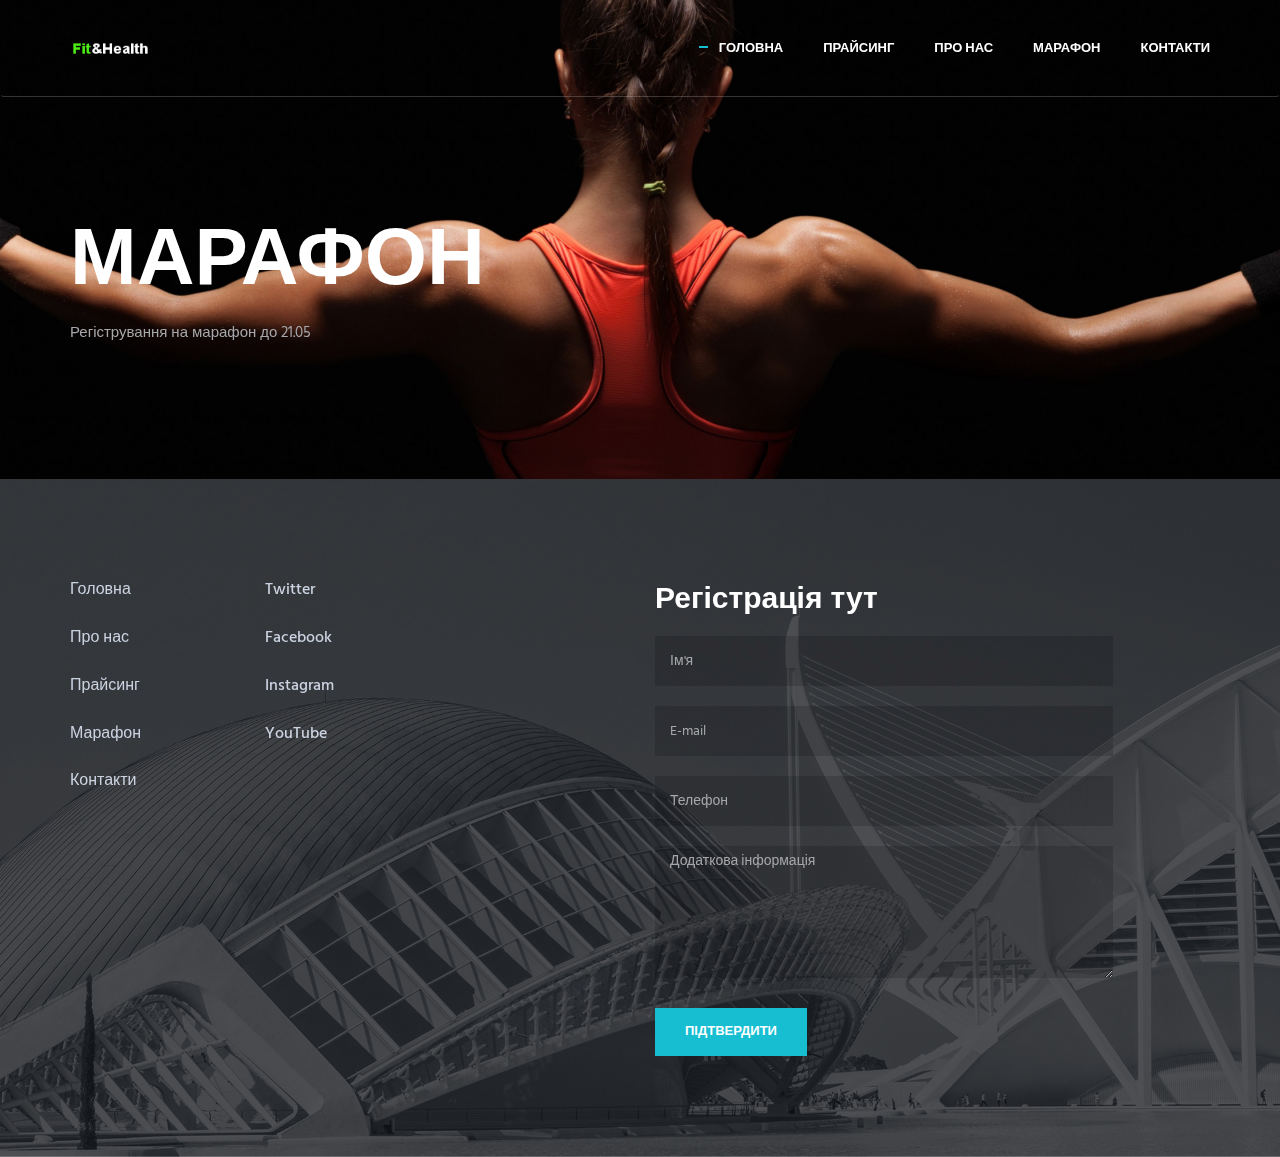
<file: faq.html>
<!DOCTYPE html>
<!-- ==============================
    Project:        Metronic "Asentus" Frontend Freebie - Responsive HTML Template Based On Twitter Bootstrap 3.3.4
    Version:        1.0
    Author:         KeenThemes
    Primary use:    Corporate, Business Themes.
    Email:          support@keenthemes.com
    Follow:         http://www.twitter.com/keenthemes
    Like:           http://www.facebook.com/keenthemes
    Website:        http://www.keenthemes.com
    Premium:        Premium Metronic Admin Theme: http://themeforest.net/item/metronic-responsive-admin-dashboard-template/4021469?ref=keenthemes
================================== -->
<html lang="en" class="no-js">
    <!-- BEGIN HEAD -->
    <head>
        <meta charset="utf-8"/>
        <title>Metronic "Asentus" Frontend Freebie</title>
        <meta http-equiv="X-UA-Compatible" content="IE=edge">
        <meta content="width=device-width, initial-scale=1" name="viewport"/>
        <meta content="" name="description"/>
        <meta content="" name="author"/>

        <!-- GLOBAL MANDATORY STYLES -->
        <link href="http://fonts.googleapis.com/css?family=Hind:300,400,500,600,700" rel="stylesheet" type="text/css">
        <link href="vendor/simple-line-icons/simple-line-icons.min.css" rel="stylesheet" type="text/css"/>
        <link href="vendor/bootstrap/css/bootstrap.min.css" rel="stylesheet" type="text/css"/>

        <!-- PAGE LEVEL PLUGIN STYLES -->
        <link href="css/animate.css" rel="stylesheet">

        <!-- THEME STYLES -->
        <link href="css/layout.min.css" rel="stylesheet" type="text/css"/>

        <!-- Favicon -->
        <link rel="shortcut icon" href="favicon.ico"/>
    </head>
    <!-- END HEAD -->

    <!-- BODY -->
    <body>

        <!--========== HEADER ==========-->
        <header class="header navbar-fixed-top">
            <!-- Navbar -->
            <nav class="navbar" role="navigation">
                <div class="container">
                    <!-- Brand and toggle get grouped for better mobile display -->
                    <div class="menu-container">
                        <button type="button" class="navbar-toggle" data-toggle="collapse" data-target=".nav-collapse">
                            <span class="sr-only">Toggle navigation</span>
                            <span class="toggle-icon"></span>
                        </button>

                        <!-- Logo -->
                        <div class="logo">
                            <a class="logo-wrap" href="index.html">
                                <img class="logo-img logo-img-main" src="img/logo.png" alt="Asentus Logo">
                                <img class="logo-img logo-img-active" src="img/logo-dark.png" alt="Asentus Logo">
                            </a>
                        </div>
                        <!-- End Logo -->
                    </div>

                    <!-- Collect the nav links, forms, and other content for toggling -->
                    <div class="collapse navbar-collapse nav-collapse">
                        <div class="menu-container">
                            <ul class="navbar-nav navbar-nav-right">
                                <li class="nav-item"><a class="nav-item-child nav-item-hover active" href="index.html">Головна</a></li>
                                <li class="nav-item"><a class="nav-item-child nav-item-hover" href="pricing.html">Прайсинг</a></li>
                                <li class="nav-item"><a class="nav-item-child nav-item-hover" href="about.html">Про нас</a></li>
                                <li class="nav-item"><a class="nav-item-child nav-item-hover" href="faq.html">Марафон</a></li>
                                <li class="nav-item"><a class="nav-item-child nav-item-hover" href="contact.html">Контакти</a></li>
                            </ul>
                        </div>
                    </div>
                    <!-- End Navbar Collapse -->
                </div>
            </nav>
            <!-- Navbar -->
        </header>
        <!--========== END HEADER ==========-->

        <!--========== PARALLAX ==========-->
        <div class="parallax-window" data-parallax="scroll" data-image-src="img/1920x1080/01.jpg">
            <div class="parallax-content container">
                <h1 class="carousel-title">Марафон</h1>
                <p>Регістрування на марафон до 21.05</p>
            </div>
        </div>
        <!--========== PARALLAX ==========-->


        <!--========== FOOTER ==========-->
        <footer class="footer">
            <!-- Links -->
            <div class="footer-seperator">
                <div class="content-lg container">
                    <div class="row">
                        <div class="col-sm-2 sm-margin-b-50">
                            <!-- List -->
                            <ul class="list-unstyled footer-list">
                                <li class="footer-list-item"><a class="footer-list-link" href="index.html">Головна</a></li>
                                <li class="footer-list-item"><a class="footer-list-link" href="about.html">Про нас</a></li>
                                <li class="footer-list-item"><a class="footer-list-link" href="pricing.html">Прайсинг</a></li>
                                <li class="footer-list-item"><a class="footer-list-link" href="faq.html">Марафон</a></li>
                                <li class="footer-list-item"><a class="footer-list-link" href="contact.html">Контакти</a></li>
                            </ul>
                            <!-- End List -->
                        </div>
                        <div class="col-sm-4 sm-margin-b-30">
                            <!-- List -->
                            <ul class="list-unstyled footer-list">
                                <li class="footer-list-item"><a class="footer-list-link" href="#">Twitter</a></li>
                                <li class="footer-list-item"><a class="footer-list-link" href="#">Facebook</a></li>
                                <li class="footer-list-item"><a class="footer-list-link" href="#">Instagram</a></li>
                                <li class="footer-list-item"><a class="footer-list-link" href="#">YouTube</a></li>
                            </ul>
                            <!-- End List -->
                        </div>
                        <div class="col-sm-5 sm-margin-b-30">
                            <h2 class="color-white">Регістрація тут</h2>
                            <input type="text" class="form-control footer-input margin-b-20" placeholder="Ім'я" required>
                            <input type="email" class="form-control footer-input margin-b-20" placeholder="E-mail" required>
                            <input type="text" class="form-control footer-input margin-b-20" placeholder="Телефон" required>
                            <textarea class="form-control footer-input margin-b-30" rows="6" placeholder="Додаткова інформація" required></textarea>
                            <button type="submit" class="btn-theme btn-theme-sm btn-base-bg text-uppercase">Підтвердити</button>
                        </div>
                    </div>
                    <!--// end row -->
                </div>
            </div>
            <!-- End Links -->
        </footer>
        <!--========== END FOOTER ==========-->

        <!-- Back To Top -->
        <a href="javascript:void(0);" class="js-back-to-top back-to-top">Top</a>

        <!-- JAVASCRIPTS(Load javascripts at bottom, this will reduce page load time) -->
        <!-- CORE PLUGINS -->
        <script src="vendor/jquery.min.js" type="text/javascript"></script>
        <script src="vendor/jquery-migrate.min.js" type="text/javascript"></script>
        <script src="vendor/bootstrap/js/bootstrap.min.js" type="text/javascript"></script>

        <!-- PAGE LEVEL PLUGINS -->
        <script src="vendor/jquery.easing.js" type="text/javascript"></script>
        <script src="vendor/jquery.back-to-top.js" type="text/javascript"></script>
        <script src="vendor/jquery.smooth-scroll.js" type="text/javascript"></script>
        <script src="vendor/jquery.wow.min.js" type="text/javascript"></script>
        <script src="vendor/jquery.parallax.min.js" type="text/javascript"></script>

        <!-- PAGE LEVEL SCRIPTS -->
        <script src="js/layout.min.js" type="text/javascript"></script>
        <script src="js/components/wow.min.js" type="text/javascript"></script>

    </body>
    <!-- END BODY -->
</html>
</file>
<file: css/layout.min.css>
@charset "UTF-8";.blockquote,.btn-theme,p{line-height:1.4}.btn-theme.active.focus,.btn-theme.active:focus,.btn-theme.focus,.btn-theme:active.focus,.btn-theme:active:focus,.btn-theme:focus,:active,:focus,a,a:active,a:focus,a:hover{outline:0}.btn-theme:hover,.service .service-element,.service .service-info,.service:hover .service-element,.service:hover .service-info{transition-duration:.3s;transition-property:all;transition-timing-function:cubic-bezier(.7,1,.7,1)}.blockquote,.header .nav-item-child,.link,a,body,em,h1,h2,h3,h4,h5,h6,li,li a,p,span{font-family:Hind,sans-serif}.back-to-top:focus,.back-to-top:hover,.btn-theme.focus,.btn-theme:focus,.btn-theme:hover,.content-wrapper-link,.header .logo-wrap:focus,.header .logo-wrap:hover,a:active,a:focus,a:hover,h1>a:focus,h2>a:focus,h3>a:focus,h4>a:focus,h5>a:focus,h6>a:focus{text-decoration:none}.back-to-top,.carousel-title,.header .nav-item-child,.link{text-transform:uppercase}.container-full-width:after,.masonry-grid:after{clear:both}html{overflow-x:hidden}body,html,html a{-webkit-font-smoothing:antialiased}p{font-size:15px;font-weight:400;color:#a6a7aa;margin-bottom:15px}em,li,li a{font-size:16px;font-weight:500;color:#515769}a{color:#81848f}a:active,a:focus,a:hover{color:#999caa}.link{position:relative;font-size:13px;font-weight:600}.link:after{position:absolute;top:8px;right:-15px;width:9px;height:2px;background:#17bed2;content:" "}span{font-size:14px;font-weight:400;color:#bfc1c7}h1,h2,h3,h4,h5,h6{font-weight:700;color:#515769;line-height:1.4;margin:0 0 15px}h1>a,h2>a,h3>a,h4>a,h5>a,h6>a{color:#515769}h1>a:hover,h2>a:hover,h3>a:hover,h4>a:hover,h5>a:hover,h6>a:hover{color:#999caa;text-decoration:none}h1{font-size:40px}h2{font-size:30px}h3,h4{font-size:22px}::selection{color:#fff;background:#17bed2;text-shadow:none}::-webkit-selection{color:#fff;background:#17bed2;text-shadow:none}::-moz-selection{color:#fff;background:#17bed2;text-shadow:none}.section-seperator{border-bottom:1px solid #edf0f2}.content-wrapper-link{position:absolute;top:0;left:0;right:0;bottom:0;display:block;z-index:3}.blockquote{position:relative;font-size:17px;font-weight:400;color:#a6a7aa;border-left:none;margin-left:20px}.blockquote:before{position:absolute;top:0;left:-20px;font-size:60px;display:inline-block;color:#17bed2;content:'“'}.btn-theme{position:relative;display:inline-block;text-align:center;background-image:none;border-style:solid;white-space:nowrap;vertical-align:middle;-ms-touch-action:manipulation;touch-action:manipulation;cursor:pointer;-webkit-user-select:none;-moz-user-select:none;-ms-user-select:none;user-select:none}.btn-theme.active,.btn-theme:active{background-image:none;outline:0}.btn-theme.disabled,.btn-theme[disabled],fieldset[disabled] .btn-theme{cursor:not-allowed;box-shadow:none;opacity:.65;pointer-events:none}.btn-white-brd{color:#fff;background:0 0;border-color:rgba(255,255,255,.3);border-width:1px}.btn-white-brd.focus,.btn-white-brd:focus,.btn-white-brd:hover{color:#515769;background:#fff;border-color:transparent}.btn-default-bg{color:#515769;background:#f3f4f5;border-color:transparent;border-width:0}.btn-base-bg,.btn-default-bg.focus,.btn-default-bg:focus,.btn-default-bg:hover{background:#17bed2;color:#fff;border-color:transparent}.btn-base-bg{border-width:0}.btn-base-bg.focus,.btn-base-bg:focus,.btn-base-bg:hover{color:#fff;background:#63cbd7;border-color:transparent}.footer .footer-seperator,.header .navbar{border-bottom:1px solid rgba(255,255,255,.2)}.btn-theme-sm{font-size:13px;font-weight:600;padding:15px 30px}.pricing{padding:70px 45px;background:#fff;margin-top:50px}@media (max-width:768px){.pricing{margin-top:0}}.pricing.pricing-active{padding-top:110px;padding-bottom:110px;margin-top:10px}@media (max-width:768px){.pricing.pricing-active{margin-top:0}}.pricing .pricing-icon{display:block;font-size:30px;color:#999caa;margin-bottom:30px}.pricing .pricing-list-item{position:relative;font-size:13px;color:#81848f;padding-left:20px;margin-bottom:10px}.pricing .pricing-list-item:before{position:absolute;top:7px;left:0;width:9px;height:2px;background:#17bed2;content:" ";margin-right:10px}@media (max-width:991px){.promo-section .promo-section-col{padding-top:100px;padding-bottom:100px}}@media (min-width:992px){.promo-section{position:relative;height:400px}.promo-section .promo-section-col{width:45%}.promo-section .promo-section-img-left{position:absolute;top:0;right:50%}.promo-section .promo-section-img-right{position:absolute;top:0;left:50%}.promo-section .ver-center{display:table;height:400px}.promo-section .ver-center-aligned{display:table-cell;vertical-align:middle}}.service{background:#fff;padding:50px}.service .service-element,.service .service-info{-webkit-transform:translate3d(0,0,0);-moz-transform:translate3d(0,0,0);transform:translate3d(0,0,0)}.service .service-icon{display:block;font-size:30px;color:#999caa;margin-bottom:30px}.header .logo-img,.header .logo-img-main,.header .logo-wrap{display:inline-block}.service:hover .service-element{opacity:0;-webkit-transform:translate3d(0,-100%,0);-moz-transform:translate3d(0,-100%,0);transform:translate3d(0,-100%,0)}.service:hover .service-info{-webkit-transform:translate3d(0,-30%,0);-moz-transform:translate3d(0,-30%,0);transform:translate3d(0,-30%,0)}.work,.work .work-overlay{position:relative}.work .work-content,.work .work-overlay:before{position:absolute;transition-property:all;transition-timing-function:cubic-bezier(.7,1,.7,1);transition-duration:.3s;left:0}.work .work-overlay:before{top:0;width:100%;height:100%;background:0 0;content:" "}.work .work-content{bottom:0;opacity:0;padding:25px;-webkit-transform:translate3d(0,20px,0);-moz-transform:translate3d(0,20px,0);transform:translate3d(0,20px,0)}.work:hover .work-overlay:before{background:rgba(0,0,0,.5);transition-duration:.3s;transition-property:all;transition-timing-function:cubic-bezier(.7,1,.7,1)}.work:hover .work-content{opacity:1;-webkit-transform:translate3d(0,0,0);-moz-transform:translate3d(0,0,0);transform:translate3d(0,0,0);transition-duration:.3s;transition-property:all;transition-timing-function:cubic-bezier(.7,1,.7,1)}.footer{background:url(../img/1920x1080/03.jpg) center center no-repeat;background-size:cover}.footer .footer-list{margin-bottom:0}.footer .footer-list-item{color:#cbd3e1;margin-bottom:25px}.footer .footer-list-link{color:#cbd3e1}.footer .footer-list-link:hover{color:#fff}.footer .footer-input{background:rgba(0,0,0,.15)}.footer .footer-logo{width:85px;height:auto}.navbar-fixed-top .navbar-collapse{max-height:100%}.header .navbar{margin-bottom:0;transition-duration:.3s;transition-property:all;transition-timing-function:cubic-bezier(.7,1,.7,1)}.header .navbar-toggle{width:25px;height:25px;border:none;padding:0;margin:35px 0}.header .navbar-toggle .toggle-icon{position:relative;width:21px;height:1px;display:inline-block;background:#515769;transition-duration:.3s;transition-property:all;transition-timing-function:cubic-bezier(.7,1,.7,1)}.header .navbar-toggle .toggle-icon:after,.header .navbar-toggle .toggle-icon:before{position:absolute;left:0;background:#515769;content:" "}.header .navbar-toggle .toggle-icon:before{width:10px;height:1px;bottom:10px;-webkit-transform:rotate(0);-moz-transform:rotate(0);transform:rotate(0);transition-duration:.3s;transition-property:all;transition-timing-function:cubic-bezier(.7,1,.7,1)}.header .navbar-toggle .toggle-icon:after{width:16px;height:1px;top:-5px;-webkit-transform:rotate(0);-moz-transform:rotate(0);transform:rotate(0);transition-duration:.3s;transition-property:all;transition-timing-function:cubic-bezier(.7,1,.7,1)}.header .navbar-toggle:hover .toggle-icon{background:#17bed2;transition-duration:.3s;transition-property:all;transition-timing-function:cubic-bezier(.7,1,.7,1)}.header .navbar-toggle:hover .toggle-icon:after,.header .navbar-toggle:hover .toggle-icon:before{width:21px;height:1px;background:#17bed2;transition-duration:.3s;transition-property:all;transition-timing-function:cubic-bezier(.7,1,.7,1)}.header .logo-img-active,.header .logo-img-main,.header .nav-item .nav-item-hover.active:after,.header .nav-item:hover .nav-item-hover:after{transition-duration:.4s;transition-property:all;transition-timing-function:cubic-bezier(.7,1,.7,1)}.header .navbar-toggle:hover .toggle-icon.is-clicked{background:rgba(81,87,105,0)}.header .logo{width:100px;height:100px;float:left;max-height:95px;line-height:65px}.header .logo-wrap{padding:15px 0}.header .logo-img{width:85px;height:auto;max-width:100%;max-height:100%;vertical-align:middle}.header .logo-img-active{display:none}.header .nav-item,.header .nav-item-child{display:block;position:relative}.header .navbar-nav{padding-left:0;margin-bottom:0;list-style:none}.header .nav-item:last-child .nav-item-child{padding-right:0}.header .nav-item .nav-item-hover.active:after,.header .nav-item:hover .nav-item-hover:after{opacity:1}.header .nav-item-child{font-size:13px;font-weight:600;color:#fff;line-height:55px;padding:20px;transition-duration:.3s;transition-property:all;transition-timing-function:cubic-bezier(.7,1,.7,1)}.header .nav-item-hover{position:relative}.header .nav-item-hover:after{position:absolute;top:45px;left:0;width:9px;height:2px;background:#17bed2;opacity:0;content:" ";transition-duration:.4s;transition-property:all;transition-timing-function:cubic-bezier(.7,1,.7,1)}@media (max-width:991px){.header{background:#fff}.header .navbar-toggle{display:block}.header .navbar-collapse.collapse{display:none!important}.header .navbar-collapse.collapse.in{display:block!important}.header .nav-collapse{padding-left:0;padding-right:0}.header .navbar-nav{margin:0;float:none}.header .navbar-nav .nav-item{float:none}.header .menu-container:after,.header .menu-container:before{content:" ";display:table}.header .menu-container:after{clear:both}.header .logo .logo-img-main{display:none}.header .logo .logo-img-active{display:inline-block}.header .nav-item-child{color:#515769;line-height:1.4;padding:12px 12px 12px 15px}.header .nav-item-hover:after{position:absolute;top:19px}}@media (max-width:767px){.header .menu-container{padding-left:15px;padding-right:15px;margin-left:0;margin-right:0}.header .navbar>.container,.header .navbar>.container>.nav-collapse{padding-left:0;padding-right:0;margin-left:0;margin-right:0}.header .navbar>.container{width:auto}}@media (min-width:992px){.header .navbar-nav-right{float:right}.page-on-scroll .header .navbar{background:#fff;border-bottom-color:#f0f0f0;transition-duration:.3s;transition-property:all;transition-timing-function:cubic-bezier(.7,1,.7,1)}.page-on-scroll .header .logo-img-active,.page-on-scroll .header .logo-img-main{transition-duration:.4s;transition-property:all;transition-timing-function:cubic-bezier(.7,1,.7,1)}.page-on-scroll .header .logo-img-main{display:none}.page-on-scroll .header .logo-img-active{display:inline-block}.page-on-scroll .header .nav-item-child{color:#515769;transition-duration:.3s;transition-property:all;transition-timing-function:cubic-bezier(.7,1,.7,1)}}.contact-list>li{font-size:13px;color:#81848f;margin-bottom:10px}.back-to-top,.back-to-top:hover{color:#fff;transition-property:all;transition-timing-function:cubic-bezier(.7,1,.7,1);transition-duration:.3s}.back-to-top{position:fixed;right:10px;bottom:10px;display:inline-block;z-index:9;width:40px;height:40px;font-size:11px;font-weight:400;text-align:center;line-height:3;letter-spacing:1px;background:#515769;border-radius:3px;visibility:hidden;opacity:0;padding:5px;-webkit-transform:translate3d(0,50px,0);-moz-transform:translate3d(0,50px,0);transform:translate3d(0,50px,0)}.back-to-top.back-to-top-is-visible{visibility:visible;opacity:.6;-webkit-transform:translate3d(0,0,0);-moz-transform:translate3d(0,0,0);transform:translate3d(0,0,0);transition-duration:.3s;transition-property:all;transition-timing-function:cubic-bezier(.7,1,.7,1)}.back-to-top.back-to-top-is-visible:hover{opacity:1;transition-duration:.3s;transition-property:all;transition-timing-function:cubic-bezier(.7,1,.7,1)}.back-to-top.back-to-top-fade-out{opacity:.4}.back-to-top.back-to-top-fade-out:hover{opacity:1;transition-duration:.3s;transition-property:all;transition-timing-function:cubic-bezier(.7,1,.7,1)}.swiper-clients-img,.swiper-clients-img:hover{transition-duration:.2s;transition-property:all;transition-timing-function:cubic-bezier(.7,1,.7,1)}.form-control{height:50px;font-size:14px;font-weight:400;color:#a6a7aa;background:#fafafa;border:none;box-shadow:none;border-radius:0;padding-left:15px}.form-control::-moz-placeholder{color:#a6a7aa}.form-control:-ms-input-placeholder{color:#a6a7aa}.form-control::-webkit-input-placeholder{color:#a6a7aa}.form-control:focus{color:#515769;box-shadow:none}.form-control:focus::-moz-placeholder{color:#515769}.form-control:focus:-ms-input-placeholder{color:#515769}.form-control:focus::-webkit-input-placeholder{color:#515769}.full-screen{background-size:cover;background-position:center;background-repeat:no-repeat}.carousel-indicators{left:auto;width:auto;padding-left:0;margin-left:0}.carousel-centered{position:absolute;top:50%;-webkit-transform:translate3d(0,-50%,0);-moz-transform:translate3d(0,-50%,0);transform:translate3d(0,-50%,0)}.carousel-title{font-size:80px;font-weight:700;color:#fff;line-height:1.1}@media (max-width:768px){.carousel-title{font-size:60px}}.gm-style>div:first-child>div+div>div:last-child>div>div:first-child>div,.gm-style>div:first-child>div+div>div:last-child>div>div:first-child>div>div>div{background-color:#fff!important;box-shadow:none!important}.gm-style>div:first-child>div+div>div:last-child>div>div:first-child>div:first-child,.gm-style>div:first-child>div+div>div:last-child>div>div:last-child>img{display:none}.gm-style>div:first-child>div+div>div:last-child>div>div:last-child{overflow:inherit!important}.overflow-h,.swiper-slider{overflow:hidden}.gm-style>div:first-child>div+div>div:last-child>div>div:last-child:after{position:absolute;top:0;right:0;font-size:15px;font-family:Simple-Line-Icons;color:#515769;content:"\e082"}.gm-style-iw{top:22px!important;left:22px!important}.masonry-grid{position:relative;margin:0 -2px}.masonry-grid:after,.masonry-grid:before{content:" ";display:table}.masonry-grid .masonry-grid-item{display:block;float:left;vertical-align:top;padding:0 2px;margin-bottom:4px}.masonry-grid .masonry-grid-item.col-12{width:100%}.masonry-grid .masonry-grid-item.col-11{width:91.66666667%}.masonry-grid .masonry-grid-item.col-10{width:83.33333333%}.masonry-grid .masonry-grid-item.col-9{width:75%}.masonry-grid .masonry-grid-item.col-8{width:66.66666667%}.masonry-grid .masonry-grid-item.col-7{width:58.33333333%}.masonry-grid .masonry-grid-item.col-6{width:50%}.masonry-grid .masonry-grid-item.col-5{width:41.66666667%}.masonry-grid .masonry-grid-item.col-4{width:33.33333333%}.masonry-grid .masonry-grid-item.col-3{width:25%}.masonry-grid .masonry-grid-item.col-2{width:16.66666667%}.masonry-grid .masonry-grid-item.col-1{width:8.33333333%}@media (max-width:768px){.masonry-grid .masonry-grid-item,.masonry-grid .masonry-grid-item.col-1,.masonry-grid .masonry-grid-item.col-10,.masonry-grid .masonry-grid-item.col-11,.masonry-grid .masonry-grid-item.col-12,.masonry-grid .masonry-grid-item.col-2,.masonry-grid .masonry-grid-item.col-3,.masonry-grid .masonry-grid-item.col-4,.masonry-grid .masonry-grid-item.col-5,.masonry-grid .masonry-grid-item.col-6,.masonry-grid .masonry-grid-item.col-7,.masonry-grid .masonry-grid-item.col-8,.masonry-grid .masonry-grid-item.col-9{width:50%}}@media (max-width:600px){.masonry-grid .masonry-grid-item,.masonry-grid .masonry-grid-item.col-1,.masonry-grid .masonry-grid-item.col-10,.masonry-grid .masonry-grid-item.col-11,.masonry-grid .masonry-grid-item.col-12,.masonry-grid .masonry-grid-item.col-2,.masonry-grid .masonry-grid-item.col-3,.masonry-grid .masonry-grid-item.col-4,.masonry-grid .masonry-grid-item.col-5,.masonry-grid .masonry-grid-item.col-6,.masonry-grid .masonry-grid-item.col-7,.masonry-grid .masonry-grid-item.col-8,.masonry-grid .masonry-grid-item.col-9{width:100%}}.swiper-slider{position:relative;width:100%;height:100%}.swiper-clients-img{display:block;width:190px;height:auto;margin:0 auto;opacity:1;cursor:pointer}.swiper-clients-img:hover{opacity:.8}.color-base{color:#17bed2}.color-white{color:#fff}.color-heading{color:#515769}.color-subtitle{color:#a6a7aa}.color-link{color:#81848f}.color-link-hover{color:#999caa}.color-sky-light{color:#fafafa}.bg-color-base{background:#17bed2}.bg-color-white{background:#fff}.bg-color-heading{background:#515769}.bg-color-subtitle{background:#a6a7aa}.bg-color-link{background:#81848f}.bg-color-link-hover{background:#999caa}.bg-color-sky-light{background:#fafafa}.row-space-1{margin-right:-1px;margin-left:-1px}.row-space-1>[class*=col-]{padding-left:1px;padding-right:1px}.content{padding-top:40px;padding-bottom:40px}.content-sm{padding-top:60px;padding-bottom:60px}.content-md{padding-top:80px;padding-bottom:80px}.content-lg{padding-top:100px;padding-bottom:100px}.parallax-content{padding-top:220px;padding-bottom:120px}.full-width{width:100%;height:auto}.container-full-width{width:100%}.container-full-width:after,.container-full-width:before{content:" ";display:table}.fweight-300{font-weight:300!important}.fweight-400{font-weight:400!important}.fweight-500{font-weight:500!important}.fweight-600{font-weight:600!important}.fweight-700{font-weight:700!important}.margin-l-0{margin-left:0!important}.margin-l-5{margin-left:5px!important}.margin-l-10{margin-left:10px!important}.margin-l-20{margin-left:20px!important}.margin-r-0{margin-right:0!important}.margin-r-5{margin-right:5px!important}.margin-r-10{margin-right:10px!important}.margin-r-20{margin-right:20px!important}.margin-b-0{margin-bottom:0!important}.margin-b-2{margin-bottom:2px!important}.margin-b-5{margin-bottom:5px!important}.margin-b-10{margin-bottom:10px!important}.margin-b-20{margin-bottom:20px!important}.margin-b-30{margin-bottom:30px!important}.margin-b-40{margin-bottom:40px!important}.margin-b-50{margin-bottom:50px!important}.margin-b-60{margin-bottom:60px!important}.margin-b-70{margin-bottom:70px!important}.margin-b-80{margin-bottom:80px!important}.margin-b-90{margin-bottom:90px!important}.margin-b-100{margin-bottom:100px!important}@media (max-width:992px){.md-margin-b-0{margin-bottom:0!important}.md-margin-b-2{margin-bottom:2px!important}.md-margin-b-5{margin-bottom:5px!important}.md-margin-b-10{margin-bottom:10px!important}.md-margin-b-20{margin-bottom:20px!important}.md-margin-b-30{margin-bottom:30px!important}.md-margin-b-40{margin-bottom:40px!important}.md-margin-b-50{margin-bottom:50px!important}.md-margin-b-60{margin-bottom:60px!important}.md-margin-b-70{margin-bottom:70px!important}.md-margin-b-80{margin-bottom:80px!important}.md-margin-b-90{margin-bottom:90px!important}.md-margin-b-100{margin-bottom:100px!important}}@media (max-width:768px){.sm-margin-b-0{margin-bottom:0!important}.sm-margin-b-2{margin-bottom:2px!important}.sm-margin-b-5{margin-bottom:5px!important}.sm-margin-b-10{margin-bottom:10px!important}.sm-margin-b-20{margin-bottom:20px!important}.sm-margin-b-30{margin-bottom:30px!important}.sm-margin-b-40{margin-bottom:40px!important}.sm-margin-b-50{margin-bottom:50px!important}.sm-margin-b-60{margin-bottom:60px!important}.sm-margin-b-70{margin-bottom:70px!important}.sm-margin-b-80{margin-bottom:80px!important}.sm-margin-b-90{margin-bottom:90px!important}.sm-margin-b-100{margin-bottom:100px!important}}@media (max-width:480px){.xs-margin-b-0{margin-bottom:0!important}.xs-margin-b-2{margin-bottom:2px!important}.xs-margin-b-5{margin-bottom:5px!important}.xs-margin-b-10{margin-bottom:10px!important}.xs-margin-b-20{margin-bottom:20px!important}.xs-margin-b-30{margin-bottom:30px!important}.xs-margin-b-40{margin-bottom:40px!important}.xs-margin-b-50{margin-bottom:50px!important}.xs-margin-b-60{margin-bottom:60px!important}.xs-margin-b-70{margin-bottom:70px!important}.xs-margin-b-80{margin-bottom:80px!important}.xs-margin-b-90{margin-bottom:90px!important}.xs-margin-b-100{margin-bottom:100px!important}}.height-100{height:100px!important}.height-200{height:200px!important}.height-300{height:300px!important}.height-400{height:400px!important}
</file>
